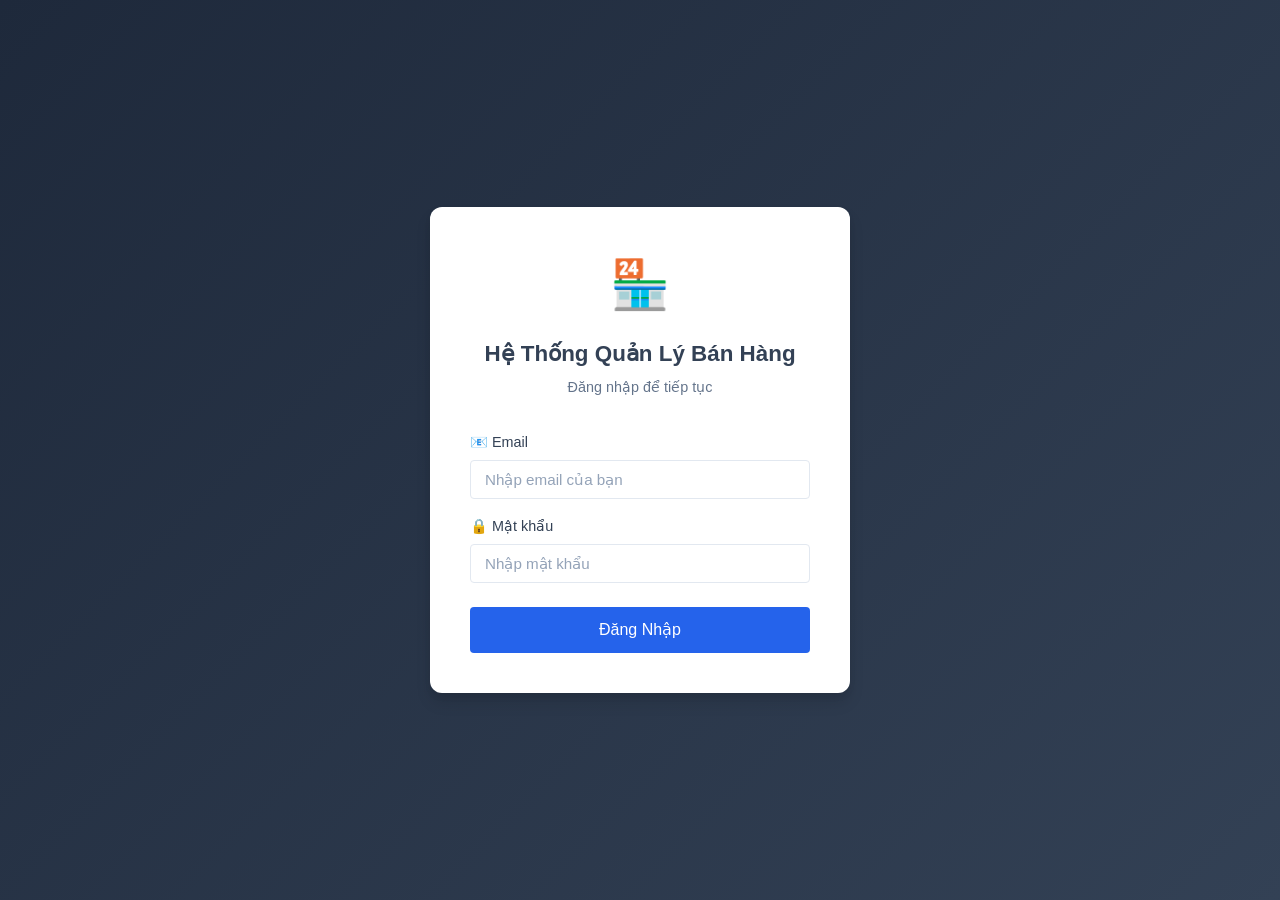
<file: frontend/index.html>
<!DOCTYPE html>
<html lang="vi">
<head>
  <meta charset="UTF-8">
  <meta name="viewport" content="width=device-width, initial-scale=1.0">
  <title>Tổng Quan - Quản Lý Bán Hàng</title>
  <link rel="stylesheet" href="css/style.css">
</head>
<body>

  <!-- ===== SIDEBAR (Thanh điều hướng bên trái) ===== -->
  <aside class="sidebar">
    <div class="sidebar-header">
      <span class="logo-icon">🏪</span>
      <h2>Quản Lý Bán Hàng</h2>
    </div>
    <nav class="sidebar-nav">
      <a href="index.html" class="active">
        <span class="nav-icon">📊</span>
        <span>Dashboard</span>
      </a>
      <a href="kho.html">
        <span class="nav-icon">📦</span>
        <span>Kho & Sản phẩm</span>
      </a>
      <a href="don-hang.html">
        <span class="nav-icon">🧾</span>
        <span>Đơn hàng</span>
      </a>
      <a href="khach-hang.html">
        <span class="nav-icon">👥</span>
        <span>Khách hàng</span>
      </a>
      <a href="doi-mat-khau.html">
        <span class="nav-icon">🔑</span>
        <span>Đổi mật khẩu</span>
      </a>
    </nav>
    <div class="sidebar-footer">
      <a onclick="logout()">
        <span class="nav-icon">🚪</span>
        <span>Đăng xuất</span>
      </a>
    </div>
  </aside>

  <!-- ===== NỘI DUNG CHÍNH ===== -->
  <main class="main-content">
    <!-- Tiêu đề trang -->
    <div class="page-header">
      <h1>📊 Tổng Quan</h1>
    </div>

    <!-- Các thẻ thống kê -->
    <div class="stats-grid" id="statsGrid">
      <!-- Doanh thu hôm nay -->
      <div class="stat-card">
        <div class="stat-icon blue">💰</div>
        <div class="stat-info">
          <div class="stat-value" id="statRevenue">--</div>
          <div class="stat-label">Doanh thu hôm nay</div>
        </div>
      </div>

      <!-- Tổng đơn hàng -->
      <div class="stat-card">
        <div class="stat-icon green">🧾</div>
        <div class="stat-info">
          <div class="stat-value" id="statOrders">--</div>
          <div class="stat-label">Tổng đơn hàng</div>
        </div>
      </div>

      <!-- Tổng khách hàng -->
      <div class="stat-card">
        <div class="stat-icon orange">👥</div>
        <div class="stat-info">
          <div class="stat-value" id="statCustomers">--</div>
          <div class="stat-label">Tổng khách hàng</div>
        </div>
      </div>

      <!-- Sản phẩm sắp hết -->
      <div class="stat-card">
        <div class="stat-icon red">⚠️</div>
        <div class="stat-info">
          <div class="stat-value" id="statLowStock">--</div>
          <div class="stat-label">SP sắp hết hàng</div>
        </div>
      </div>
    </div>

    <!-- Bảng sản phẩm sắp hết hàng -->
    <div class="card">
      <div class="card-header">
        <h3>⚠️ Sản phẩm sắp hết hàng</h3>
      </div>
      <div class="table-container" style="box-shadow: none; border: none;">
        <table>
          <thead>
            <tr>
              <th>Tên sản phẩm</th>
              <th>Số lượng tồn</th>
              <th>Danh mục</th>
            </tr>
          </thead>
          <tbody id="lowStockTable">
            <tr>
              <td colspan="3" class="text-center text-muted" style="padding: 32px;">
                Đang tải dữ liệu...
              </td>
            </tr>
          </tbody>
        </table>
      </div>
    </div>
  </main>

  <!-- Kịch bản JavaScript -->
  <script src="js/api.js"></script>
  <script>
    // Kiểm tra xác thực khi tải trang
    checkAuth();

    // Tải dữ liệu dashboard khi trang sẵn sàng
    document.addEventListener('DOMContentLoaded', loadDashboard);

    /**
     * Tải và hiển thị dữ liệu tổng quan
     */
    async function loadDashboard() {
      const data = await apiGet('/dashboard/stats');

      if (!data) return;

      // Cập nhật các thẻ thống kê
      // Hỗ trợ cả 2 dạng: data trả trực tiếp hoặc data.data
      const stats = data.data || data;

      document.getElementById('statRevenue').textContent = formatMoney(stats.doanhThuNgay || 0);
      document.getElementById('statOrders').textContent = (stats.tongDonHang || 0).toLocaleString('vi-VN');
      document.getElementById('statCustomers').textContent = (stats.tongKhachHang || 0).toLocaleString('vi-VN');

      // Hiển thị bảng sản phẩm sắp hết
      const lowStockItems = stats.sanPhamSapHet || [];
      document.getElementById('statLowStock').textContent = lowStockItems.length;

      renderLowStockTable(lowStockItems);
    }

    /**
     * Hiển thị bảng sản phẩm sắp hết hàng
     * @param {Array} items - Danh sách sản phẩm sắp hết
     */
    function renderLowStockTable(items) {
      const tbody = document.getElementById('lowStockTable');

      if (!items || items.length === 0) {
        tbody.innerHTML = `
          <tr>
            <td colspan="3">
              <div class="empty-state">
                <span class="empty-icon">✅</span>
                <p>Không có sản phẩm nào sắp hết hàng</p>
              </div>
            </td>
          </tr>
        `;
        return;
      }

      tbody.innerHTML = items.map(item => `
        <tr>
          <td><strong>${item.tenSanPham || ''}</strong></td>
          <td>
            <span class="badge badge-danger">${item.soLuongTon || 0}</span>
          </td>
          <td>${item.danhMuc || '--'}</td>
        </tr>
      `).join('');
    }
  </script>
</body>
</html>
</file>
<file: frontend/css/style.css>
/* ============================================
   HỆ THỐNG QUẢN LÝ BÁN HÀNG - STYLESHEET
   Tác giả: Frontend Developer
   Mô tả: CSS cho toàn bộ giao diện quản lý
   ============================================ */

/* --- Biến màu sắc chung (CSS Variables) --- */
:root {
  --primary: #2563eb;
  --primary-hover: #1d4ed8;
  --primary-light: #dbeafe;
  --danger: #dc2626;
  --danger-hover: #b91c1c;
  --success: #16a34a;
  --success-hover: #15803d;
  --warning: #f59e0b;
  --warning-hover: #d97706;
  --bg: #f1f5f9;
  --sidebar-bg: #1e293b;
  --sidebar-hover: #334155;
  --sidebar-active: #2563eb;
  --text: #334155;
  --text-light: #64748b;
  --text-white: #f8fafc;
  --white: #ffffff;
  --border: #e2e8f0;
  --shadow: 0 1px 3px rgba(0, 0, 0, 0.1), 0 1px 2px rgba(0, 0, 0, 0.06);
  --shadow-md: 0 4px 6px rgba(0, 0, 0, 0.1), 0 2px 4px rgba(0, 0, 0, 0.06);
  --shadow-lg: 0 10px 15px rgba(0, 0, 0, 0.1), 0 4px 6px rgba(0, 0, 0, 0.05);
  --radius: 8px;
  --radius-sm: 4px;
  --radius-lg: 12px;
  --transition: all 0.2s ease;
}

/* --- Reset + Base styles (Đặt lại mặc định trình duyệt) --- */
*,
*::before,
*::after {
  margin: 0;
  padding: 0;
  box-sizing: border-box;
}

html {
  font-size: 16px;
  scroll-behavior: smooth;
}

body {
  font-family: 'Segoe UI', 'Roboto', 'Helvetica Neue', Arial, sans-serif;
  background-color: var(--bg);
  color: var(--text);
  line-height: 1.6;
  min-height: 100vh;
}

a {
  text-decoration: none;
  color: var(--primary);
}

img {
  max-width: 100%;
}

/* --- Sidebar (Thanh điều hướng bên trái) --- */
.sidebar {
  position: fixed;
  top: 0;
  left: 0;
  width: 250px;
  height: 100vh;
  background-color: var(--sidebar-bg);
  color: var(--text-white);
  display: flex;
  flex-direction: column;
  z-index: 100;
  overflow-y: auto;
}

/* Logo / Tiêu đề sidebar */
.sidebar-header {
  padding: 24px 20px;
  border-bottom: 1px solid rgba(255, 255, 255, 0.1);
  text-align: center;
}

.sidebar-header h2 {
  font-size: 1.1rem;
  font-weight: 700;
  color: var(--text-white);
  letter-spacing: 0.5px;
}

.sidebar-header .logo-icon {
  font-size: 2rem;
  margin-bottom: 8px;
  display: block;
}

/* Menu điều hướng */
.sidebar-nav {
  flex: 1;
  padding: 16px 0;
}

.sidebar-nav a {
  display: flex;
  align-items: center;
  gap: 12px;
  padding: 12px 20px;
  color: #94a3b8;
  font-size: 0.95rem;
  transition: var(--transition);
  border-left: 3px solid transparent;
}

.sidebar-nav a:hover {
  background-color: var(--sidebar-hover);
  color: var(--text-white);
  border-left-color: var(--primary);
}

.sidebar-nav a.active {
  background-color: rgba(37, 99, 235, 0.15);
  color: var(--text-white);
  border-left-color: var(--primary);
  font-weight: 600;
}

.sidebar-nav a .nav-icon {
  font-size: 1.2rem;
  width: 24px;
  text-align: center;
}

/* Phần đăng xuất ở cuối sidebar */
.sidebar-footer {
  padding: 16px 0;
  border-top: 1px solid rgba(255, 255, 255, 0.1);
}

.sidebar-footer a {
  display: flex;
  align-items: center;
  gap: 12px;
  padding: 12px 20px;
  color: #94a3b8;
  font-size: 0.95rem;
  transition: var(--transition);
  border-left: 3px solid transparent;
  cursor: pointer;
}

.sidebar-footer a:hover {
  background-color: rgba(220, 38, 38, 0.15);
  color: var(--danger);
  border-left-color: var(--danger);
}

/* --- Nội dung chính (Main Content) --- */
.main-content {
  margin-left: 250px;
  padding: 24px 32px;
  min-height: 100vh;
}

/* Header trang */
.page-header {
  display: flex;
  align-items: center;
  justify-content: space-between;
  margin-bottom: 24px;
  flex-wrap: wrap;
  gap: 12px;
}

.page-header h1 {
  font-size: 1.75rem;
  font-weight: 700;
  color: var(--text);
}

.page-header .header-actions {
  display: flex;
  gap: 10px;
  flex-wrap: wrap;
}

/* --- Cards (Thẻ thông tin) --- */
.card {
  background-color: var(--white);
  border-radius: var(--radius);
  box-shadow: var(--shadow);
  padding: 24px;
  border: 1px solid var(--border);
}

.card-header {
  display: flex;
  align-items: center;
  justify-content: space-between;
  margin-bottom: 16px;
  padding-bottom: 12px;
  border-bottom: 1px solid var(--border);
}

.card-header h3 {
  font-size: 1.1rem;
  font-weight: 600;
  color: var(--text);
}

/* --- Stats Cards (Thẻ thống kê trên Dashboard) --- */
.stats-grid {
  display: grid;
  grid-template-columns: repeat(4, 1fr);
  gap: 20px;
  margin-bottom: 28px;
}

.stat-card {
  background-color: var(--white);
  border-radius: var(--radius-lg);
  box-shadow: var(--shadow);
  padding: 24px;
  display: flex;
  align-items: center;
  gap: 16px;
  border: 1px solid var(--border);
  transition: var(--transition);
}

.stat-card:hover {
  box-shadow: var(--shadow-md);
  transform: translateY(-2px);
}

.stat-card .stat-icon {
  width: 56px;
  height: 56px;
  border-radius: var(--radius);
  display: flex;
  align-items: center;
  justify-content: center;
  font-size: 1.5rem;
  flex-shrink: 0;
}

.stat-card .stat-icon.blue {
  background-color: var(--primary-light);
  color: var(--primary);
}

.stat-card .stat-icon.green {
  background-color: #dcfce7;
  color: var(--success);
}

.stat-card .stat-icon.orange {
  background-color: #fef3c7;
  color: var(--warning);
}

.stat-card .stat-icon.red {
  background-color: #fee2e2;
  color: var(--danger);
}

.stat-card .stat-info {
  flex: 1;
}

.stat-card .stat-value {
  font-size: 1.6rem;
  font-weight: 700;
  color: var(--text);
  line-height: 1.2;
}

.stat-card .stat-label {
  font-size: 0.85rem;
  color: var(--text-light);
  margin-top: 4px;
}

/* --- Bảng dữ liệu (Tables) --- */
.table-container {
  overflow-x: auto;
  background-color: var(--white);
  border-radius: var(--radius);
  box-shadow: var(--shadow);
  border: 1px solid var(--border);
}

table {
  width: 100%;
  border-collapse: collapse;
}

thead {
  background-color: #f8fafc;
}

thead th {
  padding: 14px 16px;
  text-align: left;
  font-weight: 600;
  font-size: 0.85rem;
  color: var(--text-light);
  text-transform: uppercase;
  letter-spacing: 0.5px;
  border-bottom: 2px solid var(--border);
  white-space: nowrap;
}

tbody td {
  padding: 12px 16px;
  font-size: 0.95rem;
  color: var(--text);
  border-bottom: 1px solid var(--border);
}

/* Dòng sọc xen kẽ */
tbody tr:nth-child(even) {
  background-color: #f8fafc;
}

/* Hiệu ứng hover khi di chuột */
tbody tr:hover {
  background-color: var(--primary-light);
}

tbody tr:last-child td {
  border-bottom: none;
}

/* --- Nút bấm (Buttons) --- */
.btn {
  display: inline-flex;
  align-items: center;
  justify-content: center;
  gap: 8px;
  padding: 10px 20px;
  border: none;
  border-radius: var(--radius-sm);
  font-size: 0.9rem;
  font-weight: 500;
  cursor: pointer;
  transition: var(--transition);
  white-space: nowrap;
  line-height: 1.4;
}

.btn:disabled {
  opacity: 0.6;
  cursor: not-allowed;
}

.btn-primary {
  background-color: var(--primary);
  color: var(--white);
}

.btn-primary:hover:not(:disabled) {
  background-color: var(--primary-hover);
}

.btn-danger {
  background-color: var(--danger);
  color: var(--white);
}

.btn-danger:hover:not(:disabled) {
  background-color: var(--danger-hover);
}

.btn-success {
  background-color: var(--success);
  color: var(--white);
}

.btn-success:hover:not(:disabled) {
  background-color: var(--success-hover);
}

.btn-warning {
  background-color: var(--warning);
  color: var(--white);
}

.btn-warning:hover:not(:disabled) {
  background-color: var(--warning-hover);
}

.btn-outline {
  background-color: transparent;
  color: var(--text);
  border: 1px solid var(--border);
}

.btn-outline:hover:not(:disabled) {
  background-color: var(--bg);
  border-color: var(--text-light);
}

.btn-sm {
  padding: 6px 12px;
  font-size: 0.8rem;
}

.btn-lg {
  padding: 12px 28px;
  font-size: 1rem;
}

/* Nhóm nút trong bảng */
.action-buttons {
  display: flex;
  gap: 6px;
}

/* --- Biểu mẫu (Forms) --- */
.form-group {
  margin-bottom: 16px;
}

.form-group label {
  display: block;
  margin-bottom: 6px;
  font-weight: 500;
  font-size: 0.9rem;
  color: var(--text);
}

.form-group input,
.form-group select,
.form-group textarea {
  width: 100%;
  padding: 10px 14px;
  border: 1px solid var(--border);
  border-radius: var(--radius-sm);
  font-size: 0.95rem;
  color: var(--text);
  background-color: var(--white);
  transition: var(--transition);
  font-family: inherit;
}

.form-group input:focus,
.form-group select:focus,
.form-group textarea:focus {
  outline: none;
  border-color: var(--primary);
  box-shadow: 0 0 0 3px rgba(37, 99, 235, 0.15);
}

.form-group input::placeholder {
  color: #94a3b8;
}

.form-group textarea {
  resize: vertical;
  min-height: 80px;
}

.form-row {
  display: grid;
  grid-template-columns: 1fr 1fr;
  gap: 16px;
}

/* --- Hộp thoại (Modal) --- */
.modal-overlay {
  position: fixed;
  top: 0;
  left: 0;
  width: 100%;
  height: 100%;
  background-color: rgba(0, 0, 0, 0.5);
  display: flex;
  align-items: center;
  justify-content: center;
  z-index: 1000;
  opacity: 0;
  visibility: hidden;
  transition: var(--transition);
}

.modal-overlay.active {
  opacity: 1;
  visibility: visible;
}

.modal {
  background-color: var(--white);
  border-radius: var(--radius-lg);
  box-shadow: var(--shadow-lg);
  width: 90%;
  max-width: 560px;
  max-height: 90vh;
  overflow-y: auto;
  transform: scale(0.9) translateY(20px);
  transition: var(--transition);
}

.modal-overlay.active .modal {
  transform: scale(1) translateY(0);
}

.modal-header {
  display: flex;
  align-items: center;
  justify-content: space-between;
  padding: 20px 24px;
  border-bottom: 1px solid var(--border);
}

.modal-header h3 {
  font-size: 1.15rem;
  font-weight: 600;
  color: var(--text);
}

.modal-close {
  background: none;
  border: none;
  font-size: 1.5rem;
  color: var(--text-light);
  cursor: pointer;
  padding: 4px;
  line-height: 1;
  transition: var(--transition);
}

.modal-close:hover {
  color: var(--danger);
}

.modal-body {
  padding: 24px;
}

.modal-footer {
  display: flex;
  justify-content: flex-end;
  gap: 10px;
  padding: 16px 24px;
  border-top: 1px solid var(--border);
}

/* Modal lớn hơn (cho đơn hàng) */
.modal-lg {
  max-width: 720px;
}

/* --- Trang đăng nhập (Login Page) --- */
.login-page {
  display: flex;
  align-items: center;
  justify-content: center;
  min-height: 100vh;
  background: linear-gradient(135deg, #1e293b 0%, #334155 100%);
  padding: 20px;
}

.login-card {
  background-color: var(--white);
  border-radius: var(--radius-lg);
  box-shadow: var(--shadow-lg);
  padding: 40px;
  width: 100%;
  max-width: 420px;
}

.login-card .login-header {
  text-align: center;
  margin-bottom: 32px;
}

.login-card .login-header .login-icon {
  font-size: 3rem;
  margin-bottom: 12px;
  display: block;
}

.login-card .login-header h1 {
  font-size: 1.4rem;
  font-weight: 700;
  color: var(--text);
  margin-bottom: 4px;
}

.login-card .login-header p {
  color: var(--text-light);
  font-size: 0.9rem;
}

.login-card .btn {
  width: 100%;
  padding: 12px;
  font-size: 1rem;
  margin-top: 8px;
}

.login-error {
  background-color: #fee2e2;
  color: var(--danger);
  padding: 10px 14px;
  border-radius: var(--radius-sm);
  font-size: 0.9rem;
  margin-bottom: 16px;
  display: none;
  border: 1px solid #fecaca;
}

.login-error.show {
  display: block;
}

/* --- Badge trạng thái (Status Badges) --- */
.badge {
  display: inline-block;
  padding: 4px 10px;
  border-radius: 20px;
  font-size: 0.78rem;
  font-weight: 600;
  white-space: nowrap;
}

.badge-warning {
  background-color: #fef3c7;
  color: #92400e;
}

.badge-info {
  background-color: var(--primary-light);
  color: #1e40af;
}

.badge-success {
  background-color: #dcfce7;
  color: #166534;
}

.badge-danger {
  background-color: #fee2e2;
  color: #991b1b;
}

.badge-secondary {
  background-color: #f1f5f9;
  color: #475569;
}

/* --- Thông báo Toast (Góc trên phải) --- */
.toast-container {
  position: fixed;
  top: 20px;
  right: 20px;
  z-index: 9999;
  display: flex;
  flex-direction: column;
  gap: 10px;
}

.toast {
  padding: 14px 20px;
  border-radius: var(--radius);
  color: var(--white);
  font-size: 0.9rem;
  font-weight: 500;
  box-shadow: var(--shadow-md);
  animation: slideIn 0.3s ease;
  min-width: 280px;
  max-width: 400px;
  display: flex;
  align-items: center;
  gap: 10px;
}

.toast.success {
  background-color: var(--success);
}

.toast.error {
  background-color: var(--danger);
}

.toast.warning {
  background-color: var(--warning);
}

.toast.info {
  background-color: var(--primary);
}

@keyframes slideIn {
  from {
    opacity: 0;
    transform: translateX(100%);
  }
  to {
    opacity: 1;
    transform: translateX(0);
  }
}

@keyframes slideOut {
  from {
    opacity: 1;
    transform: translateX(0);
  }
  to {
    opacity: 0;
    transform: translateX(100%);
  }
}

/* --- Phần thêm sản phẩm vào đơn hàng --- */
.order-item-row {
  display: grid;
  grid-template-columns: 2fr 1fr 1fr auto;
  gap: 10px;
  align-items: end;
  margin-bottom: 10px;
}

.order-items-list {
  max-height: 250px;
  overflow-y: auto;
  margin-bottom: 16px;
}

.order-summary {
  background-color: #f8fafc;
  padding: 16px;
  border-radius: var(--radius-sm);
  margin-top: 12px;
}

.order-summary .total-row {
  display: flex;
  justify-content: space-between;
  font-size: 1.1rem;
  font-weight: 700;
  color: var(--text);
}

/* --- Trang đổi mật khẩu --- */
.password-form-card {
  max-width: 480px;
}

/* --- Trạng thái trống (Empty State) --- */
.empty-state {
  text-align: center;
  padding: 48px 20px;
  color: var(--text-light);
}

.empty-state .empty-icon {
  font-size: 3rem;
  margin-bottom: 12px;
  display: block;
}

.empty-state p {
  font-size: 1rem;
}

/* --- Loading spinner --- */
.spinner {
  display: inline-block;
  width: 20px;
  height: 20px;
  border: 3px solid rgba(255, 255, 255, 0.3);
  border-radius: 50%;
  border-top-color: var(--white);
  animation: spin 0.6s linear infinite;
}

@keyframes spin {
  to {
    transform: rotate(360deg);
  }
}

/* --- Responsive Design (Tương thích thiết bị nhỏ) --- */
@media (max-width: 1200px) {
  .stats-grid {
    grid-template-columns: repeat(2, 1fr);
  }
}

@media (max-width: 768px) {
  .sidebar {
    width: 60px;
    overflow: hidden;
  }

  .sidebar-header h2,
  .sidebar-nav a span,
  .sidebar-footer a span {
    display: none;
  }

  .sidebar-header {
    padding: 16px 8px;
  }

  .sidebar-nav a,
  .sidebar-footer a {
    justify-content: center;
    padding: 14px 8px;
  }

  .sidebar-nav a .nav-icon,
  .sidebar-footer a .nav-icon {
    margin: 0;
  }

  .main-content {
    margin-left: 60px;
    padding: 16px;
  }

  .stats-grid {
    grid-template-columns: 1fr;
  }

  .form-row {
    grid-template-columns: 1fr;
  }

  .page-header {
    flex-direction: column;
    align-items: flex-start;
  }

  .order-item-row {
    grid-template-columns: 1fr;
  }
}

@media (max-width: 480px) {
  .sidebar {
    display: none;
  }

  .main-content {
    margin-left: 0;
  }

  .modal {
    width: 95%;
    margin: 10px;
  }

  .login-card {
    padding: 24px;
  }
}

/* --- Tiện ích (Utilities) --- */
.text-right {
  text-align: right;
}

.text-center {
  text-align: center;
}

.text-danger {
  color: var(--danger);
}

.text-success {
  color: var(--success);
}

.text-warning {
  color: var(--warning);
}

.text-muted {
  color: var(--text-light);
}

.font-bold {
  font-weight: 700;
}

.mt-1 { margin-top: 8px; }
.mt-2 { margin-top: 16px; }
.mt-3 { margin-top: 24px; }
.mb-1 { margin-bottom: 8px; }
.mb-2 { margin-bottom: 16px; }
.mb-3 { margin-bottom: 24px; }

.d-none {
  display: none !important;
}
</file>
